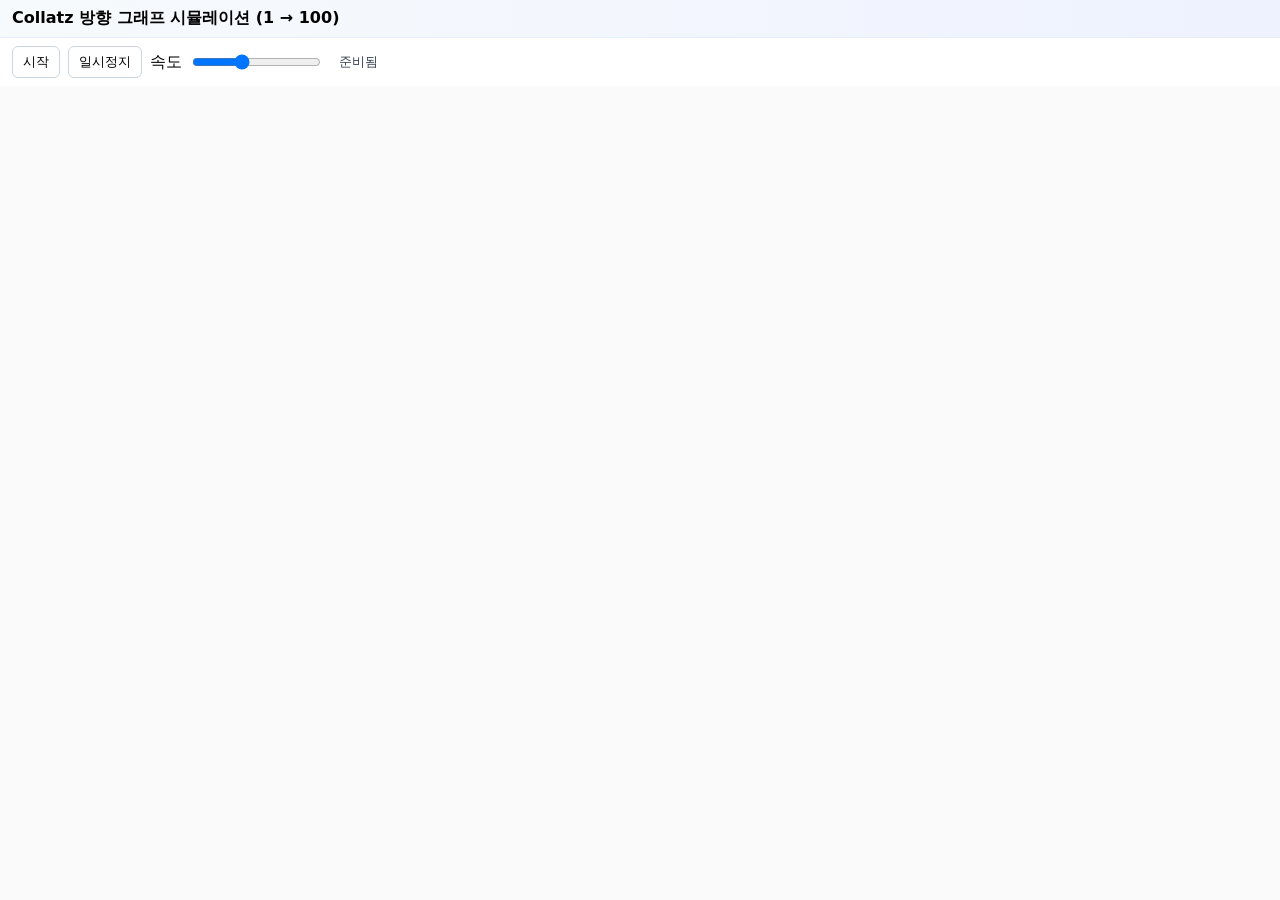
<file: CollatzConjecture/index.html>
<!doctype html>
<html lang="ko">
  <head>
    <meta charset="utf-8" />
    <meta name="viewport" content="width=device-width,initial-scale=1" />
    <title>Collatz Directed Graph — D3 시뮬레이션</title>
    <style>
      /* 기본 페이지 레이아웃 */
      html, body { height: 100%; margin: 0; font-family: Inter, system-ui, Arial; }
      #app { height: 100vh; display: flex; flex-direction: column; }
      header { padding: 8px 12px; background: linear-gradient(90deg,#f7fafc,#eef2ff); border-bottom: 1px solid #e6eef9; }
      header h1 { margin: 0; font-size: 16px; }
      #controls { padding: 8px 12px; display: flex; gap: 8px; align-items: center; }
      button { padding: 6px 10px; border-radius: 6px; border: 1px solid #cbd5e1; background: white; cursor: pointer; }
      button:active { transform: translateY(1px); }
      #vis { flex: 1; background: #fafafa; }
      .node { stroke: #ddd; stroke-width: 1px; }
      .node text { pointer-events: none; font-size: 10px; font-weight: 600; fill: black; }
      .link { fill: none; stroke: #333; stroke-width: 2.5; stroke-opacity: 0.9; }
      .legend { font-size: 12px; }
      .status { margin-left: 8px; color: #374151; font-size: 13px; }
    </style>
  </head>
  <body>
    <div id="app">
      <header>
        <h1>Collatz 방향 그래프 시뮬레이션 (1 → 100)</h1>
      </header>
      <div id="controls">
        <button id="startBtn">시작</button>
        <button id="pauseBtn">일시정지</button>
        <label for="speed">속도</label>
        <input id="speed" type="range" min="0.1" max="2.5" step="0.1" value="1" />
        <div class="status" id="status">준비됨</div>
      </div>
      <div id="vis"></div>
    </div>

    <!-- d3.js v7 -->
    <script src="https://d3js.org/d3.v7.min.js"></script>
    <script>
      // 설정값
      const WIDTH = window.innerWidth;
      const HEIGHT = window.innerHeight - 120;
      const MAX_N = 100; // 1..MAX_N
      const NODE_RADIUS = 18;
      let animationSpeed = 1.0; // 슬라이더로 조절

      // 그래프 데이터 저장소
      const nodesById = new Map(); // id -> nodeObj
      const links = []; // {source: id, target: id, pathId}
      const pathsMeta = []; // 각 시작 n에 대한 메타정보

      // D3 시각화 준비
      const svg = d3.select('#vis')
        .append('svg')
        .attr('width', '100%')
        .attr('height', HEIGHT)
        .attr('viewBox', `0 0 ${WIDTH} ${HEIGHT}`)
        .style('display', 'block');

      // pan/zoom 그룹
      const gMain = svg.append('g').attr('class', 'g-main');

      // 화살표 마커
      svg.append('defs').append('marker')
        .attr('id', 'arrow')
        .attr('viewBox', '0 -5 10 10')
        .attr('refX', 10)
        .attr('refY', 0)
        .attr('markerWidth', 6)
        .attr('markerHeight', 6)
        .attr('orient', 'auto')
        .append('path')
        .attr('d', 'M0,-5L10,0L0,5');

      // 링크 그룹과 노드 그룹
      const linkLayer = gMain.append('g').attr('class', 'link-layer');
      const nodeLayer = gMain.append('g').attr('class', 'node-layer');

      // force simulation
      const simulation = d3.forceSimulation()
        .force('link', d3.forceLink().id(d => d.id).distance(d => 80))
        .force('charge', d3.forceManyBody().strength(-200))
        .force('center', d3.forceCenter(WIDTH / 2, HEIGHT / 2))
        .force('collision', d3.forceCollide().radius(NODE_RADIUS + 6));

      // SVG zoom
      const zoom = d3.zoom()
        .scaleExtent([0.2, 4])
        .on('zoom', (event) => { gMain.attr('transform', event.transform); });

      svg.call(zoom);

      // 노드/링크 렌더러
      function updateGraph() {
        const nodeData = Array.from(nodesById.values());

        // links selection
        const linkSel = linkLayer.selectAll('.link').data(links, d => `${d.source}->${d.target}`);

        const linkEnter = linkSel.enter().append('path')
          .attr('class', 'link')
          .attr('marker-end', 'url(#arrow)')
          .style('stroke-width', 2)
          .style('stroke', d => d.color || '#999')
          .attr('opacity', 0);

        linkEnter.transition().duration(300).attr('opacity', 1);

        linkSel.exit().transition().duration(200).attr('opacity', 0).remove();

        // nodes selection
        const nodeSel = nodeLayer.selectAll('.node').data(nodeData, d => d.id);

        const nodeEnter = nodeSel.enter().append('g')
          .attr('class', 'node')
          .call(d3.drag()
            .on('start', (event, d) => {
              if (!event.active) simulation.alphaTarget(0.3).restart();
              d.fx = d.x;
              d.fy = d.y;
            })
            .on('drag', (event, d) => {
              d.fx = event.x;
              d.fy = event.y;
            })
            .on('end', (event, d) => {
              if (!event.active) simulation.alphaTarget(0);
              d.fx = null;
              d.fy = null;
            })
          );

        nodeEnter.append('circle')
          .attr('r', NODE_RADIUS)
          .attr('fill', d => d.color)
          .style('stroke', '#cbd5e1')
          .style('stroke-width', 1);

        nodeEnter.append('text')
          .attr('text-anchor', 'middle')
          .attr('dy', '0.36em')
          .text(d => d.id)
          .style('stroke', 'none')
          .style('stroke-width', 0);

        nodeSel.select('circle').transition().duration(300).attr('fill', d => d.color);
        nodeSel.select('text').text(d => d.id);

        nodeSel.exit().transition().duration(200).style('opacity', 0).remove();

        simulation.nodes(nodeData).on('tick', ticked);
        simulation.force('link').links(links);
        simulation.alpha(0.8).restart();
      }

      // 링크와 노드의 위치 업데이트
      function ticked() {
        linkLayer.selectAll('.link').attr('d', d => {
          const s = d.source;
          const t = d.target;
          if (!s || !t) return '';
          const dx = t.x - s.x;
          const dy = t.y - s.y;
          const dist = Math.sqrt(dx*dx + dy*dy) || 1;
          const normX = dx / dist;
          const normY = dy / dist;
          const sourceX = s.x + normX * NODE_RADIUS * 0.9;
          const sourceY = s.y + normY * NODE_RADIUS * 0.9;
          const targetX = t.x - normX * NODE_RADIUS;
          const targetY = t.y - normY * NODE_RADIUS;
          return `M${sourceX},${sourceY} L${targetX},${targetY}`;
        });

        nodeLayer.selectAll('.node')
          .attr('transform', d => `translate(${d.x},${d.y})`);
      }

      // 헬퍼 함수: 노드 가져오기
      function getNodeById(id) {
        return nodesById.get(String(id));
      }

      // Collatz 수열 계산
      function collatzSequence(n) {
        const seq = [n];
        let x = n;
        while (x !== 1) {
          if (x % 2 === 0) x = x / 2;
          else x = 3 * x + 1;
          seq.push(x);
          // 안전장치: 너무 커지면 중단
          if (seq.length > 2000) break;
        }
        return seq;
      }

      // 색상 생성: 파스텔톤
      function pastelColorForPath(seed, index, length) {
        // seed는 시작값(경로 id), index는 위치, length는 경로 길이
        const hue = (seed * 37) % 360; // 간단한 해시
        const lightnessBase = 78 - Math.min(25, length / 6);
        const lightness = lightnessBase - (index / Math.max(1,length)) * 12;
        const saturation = 40; // 파스텔 느낌
        return `hsl(${hue} ${saturation}% ${Math.max(55, lightness)}%)`;
      }

      // 경로를 애니메이션으로 추가
      async function addPathAnimated(startN, opts = {}) {
        const seq = collatzSequence(startN).map(String);
        const pathId = startN;
        pathsMeta.push({ pathId, startN, seqLength: seq.length });

        for (let i = 0; i < seq.length - 1; i++) {
          const a = seq[i];
          const b = seq[i+1];

          // 노드가 없으면 만들어서 지도(그래프)에 추가
          if (!nodesById.has(a)) {
            const color = pastelColorForPath(pathId, i, seq.length);
            nodesById.set(a, { id: a, color });
          }

          if (!nodesById.has(b)) {
            const color = pastelColorForPath(pathId, i+1, seq.length);
            nodesById.set(b, { id: b, color });
          }

          // 링크가 이미 없을 때만 추가
          const exists = links.find(l => String(l.source) === String(a) && String(l.target) === String(b));
          if (!exists) {
            links.push({ source: String(a), target: String(b), pathId, color: pastelColorForPath(pathId, i, seq.length) });
          }

          // 노드가 이미 존재하면 색깔을 조정(같은 경로에선 유사한 색)
          const nodeA = nodesById.get(a);
          const nodeB = nodesById.get(b);
          nodeA.color = nodeA.color || pastelColorForPath(pathId, i, seq.length);
          nodeB.color = nodeB.color || pastelColorForPath(pathId, i+1, seq.length);

          updateGraph();

          // 애니메이션 딜레이: 속도에 따른 조절
          await sleep(80 / animationSpeed);
        }

        // 경로 끝나면 상태 업데이트
        setStatus(`완료: ${startN}`);
      }

      function sleep(ms) { return new Promise(resolve => setTimeout(resolve, ms)); }

      // 전체 애니메이션 컨트롤
      let running = false;
      let paused = false;
      async function runAllPaths() {
        if (running) return;
        running = true;
        setStatus('실행 중...');
        for (let n = 1; n <= MAX_N; n++) {
          if (!running) break;
          while (paused) await sleep(100);
          setStatus(`진행: ${n} / ${MAX_N}`);
          await addPathAnimated(n);
          await sleep(150 / animationSpeed);
        }
        setStatus('모든 경로 완료');
        running = false;
      }

      // 상태창 업데이트
      function setStatus(text) { d3.select('#status').text(text); }

      // 컨트롤 바인딩
      d3.select('#startBtn').on('click', () => {
        paused = false;
        if (!running) runAllPaths();
      });

      d3.select('#pauseBtn').on('click', () => {
        paused = !paused;
        setStatus(paused ? '일시정지' : (running ? '재개' : '준비됨'));
      });

      d3.select('#speed').on('input', function() {
        animationSpeed = +this.value;
      });

      // 초기 노드(1)을 미리 넣어둠
      nodesById.set('1', { id: '1', color: pastelColorForPath(1, 0, 1) });
      updateGraph();

      // 창 리사이즈 핸들러
      window.addEventListener('resize', () => {
        const h = window.innerHeight - 120;
        svg.attr('height', h);
        simulation.force('center', d3.forceCenter(WIDTH / 2, h / 2));
      });

      // 안내 텍스트
      setStatus('준비됨 — 시작 버튼을 누르세요');
    </script>
  </body>
</html>
</file>
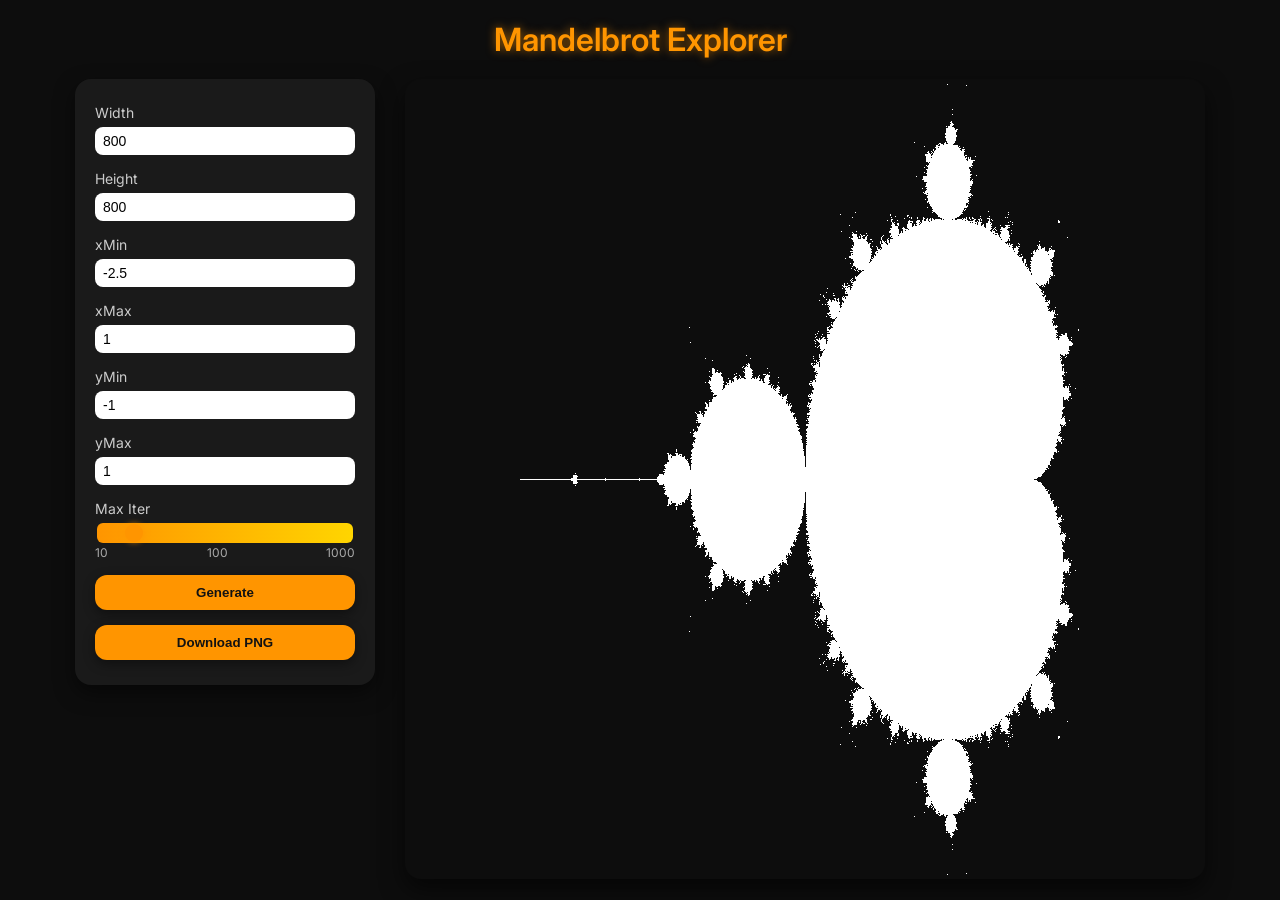
<file: MandelbrotSet/index.html>
<!DOCTYPE html>
<html lang="ko">
<head>
<meta charset="UTF-8">
<title>Mandelbrot Explorer (Transparent)</title>
<style>
@import url('https://fonts.googleapis.com/css2?family=Inter:wght@400;600&display=swap');

body {
  margin: 0;
  padding: 0;
  background: #0d0d0d;
  color: #eee;
  font-family: 'Inter', sans-serif;
  display: flex;
  flex-direction: column;
  align-items: center;
}

h1 {
  margin: 20px 0;
  font-weight: 600;
  color: #ff9500;
  text-shadow: 0 0 10px rgba(255, 149, 0, 0.6);
}

.container {
  display: flex;
  flex-direction: row;
  gap: 30px;
  flex-wrap: wrap;
  justify-content: center;
  align-items: flex-start;
}

.controls {
  background: #1a1a1a;
  padding: 25px 20px;
  border-radius: 16px;
  display: flex;
  flex-direction: column;
  gap: 15px;
  min-width: 260px;
  box-shadow: 0 8px 20px rgba(0,0,0,0.5);
  transition: transform 0.2s;
}

.controls:hover {
  transform: translateY(-5px);
}

label {
  display: flex;
  flex-direction: column;
  font-size: 14px;
  color: #ccc;
}

input[type="number"], input[type="range"] {
  margin-top: 6px;
  border-radius: 8px;
  border: none;
  padding: 6px 8px;
  font-size: 14px;
  outline: none;
}

input[type="range"] {
  -webkit-appearance: none;
  background: linear-gradient(to right, #ff9500, #ffd500);
  height: 8px;
  border-radius: 6px;
  cursor: pointer;
}

input[type="range"]::-webkit-slider-thumb {
  -webkit-appearance: none;
  width: 18px;
  height: 18px;
  border-radius: 50%;
  background: #ff9500;
  box-shadow: 0 0 6px rgba(255,149,0,0.8);
  cursor: pointer;
}

button {
  padding: 10px 16px;
  border-radius: 12px;
  border: none;
  cursor: pointer;
  font-weight: 600;
  background: #ff9500;
  color: #121212;
  transition: 0.2s;
  box-shadow: 0 4px 12px rgba(0,0,0,0.4);
}

button:hover {
  background: #ffb733;
  transform: translateY(-2px);
}

button:active {
  transform: translateY(1px);
}

canvas {
  border-radius: 16px;
  background: transparent;
  box-shadow: 0 10px 25px rgba(0,0,0,0.6);
  max-width: 90vw;
  height: auto;
}

.slider-label {
  display: flex;
  justify-content: space-between;
  font-size: 12px;
  color: #aaa;
}
</style>
</head>
<body>

<h1>Mandelbrot Explorer</h1>

<div class="container">
  <div class="controls">
    <label>
      Width
      <input type="number" id="width" value="800" min="100" max="2000">
    </label>
    <label>
      Height
      <input type="number" id="height" value="800" min="100" max="2000">
    </label>
    <label>
      xMin
      <input type="number" step="0.01" id="xMin" value="-2.5">
    </label>
    <label>
      xMax
      <input type="number" step="0.01" id="xMax" value="1">
    </label>
    <label>
      yMin
      <input type="number" step="0.01" id="yMin" value="-1">
    </label>
    <label>
      yMax
      <input type="number" step="0.01" id="yMax" value="1">
    </label>
    <label>
      Max Iter
      <input type="range" id="maxIter" min="10" max="1000" value="100">
      <div class="slider-label">
        <span>10</span>
        <span id="maxIterVal">100</span>
        <span>1000</span>
      </div>
    </label>
    <button id="generate">Generate</button>
    <button id="download">Download PNG</button>
  </div>

  <canvas id="mandelbrot" width="800" height="800"></canvas>
</div>

<script>
const canvas = document.getElementById('mandelbrot');
const ctx = canvas.getContext('2d');

function mandelbrot(cx, cy, maxIter) {
  let x = 0, y = 0, iter = 0;
  while(x*x + y*y <= 4 && iter < maxIter) {
    const xTemp = x*x - y*y + cx;
    y = 2*x*y + cy;
    x = xTemp;
    iter++;
  }
  return iter;
}

function generate() {
  const width = parseInt(document.getElementById('width').value);
  const height = parseInt(document.getElementById('height').value);
  const xMin = parseFloat(document.getElementById('xMin').value);
  const xMax = parseFloat(document.getElementById('xMax').value);
  const yMin = parseFloat(document.getElementById('yMin').value);
  const yMax = parseFloat(document.getElementById('yMax').value);
  const maxIter = parseInt(document.getElementById('maxIter').value);

  canvas.width = width;
  canvas.height = height;

  const imgData = ctx.createImageData(width, height);
  const data = imgData.data;

  for(let py=0; py<height; py++) {
    for(let px=0; px<width; px++) {
      const x0 = xMin + (px/width)*(xMax-xMin);
      const y0 = yMax - (py/height)*(yMax-yMin);

      const iter = mandelbrot(x0, y0, maxIter);

      const idx = (py*width + px)*4;

      if(iter === maxIter){
        const color = Math.floor(255*iter/maxIter);
        data[idx] = color;
        data[idx+1] = color;
        data[idx+2] = color;
        data[idx+3] = 255; // 완전 투명
      } else {
        data[idx] = 0;
        data[idx+1] = 0;
        data[idx+2] = 0;
        data[idx+3] = 0; // 불투명
      }
    }
  }

  ctx.putImageData(imgData, 0, 0);
}

document.getElementById('generate').addEventListener('click', generate);

document.getElementById('download').addEventListener('click', () => {
  const link = document.createElement('a');
  link.download = 'mandelbrot.png';
  link.href = canvas.toDataURL('image/png');
  link.click();
});

const maxIterSlider = document.getElementById('maxIter');
const maxIterVal = document.getElementById('maxIterVal');
maxIterSlider.addEventListener('input', () => {
  maxIterVal.textContent = maxIterSlider.value;
});

generate();
</script>

</body>
</html>
</file>
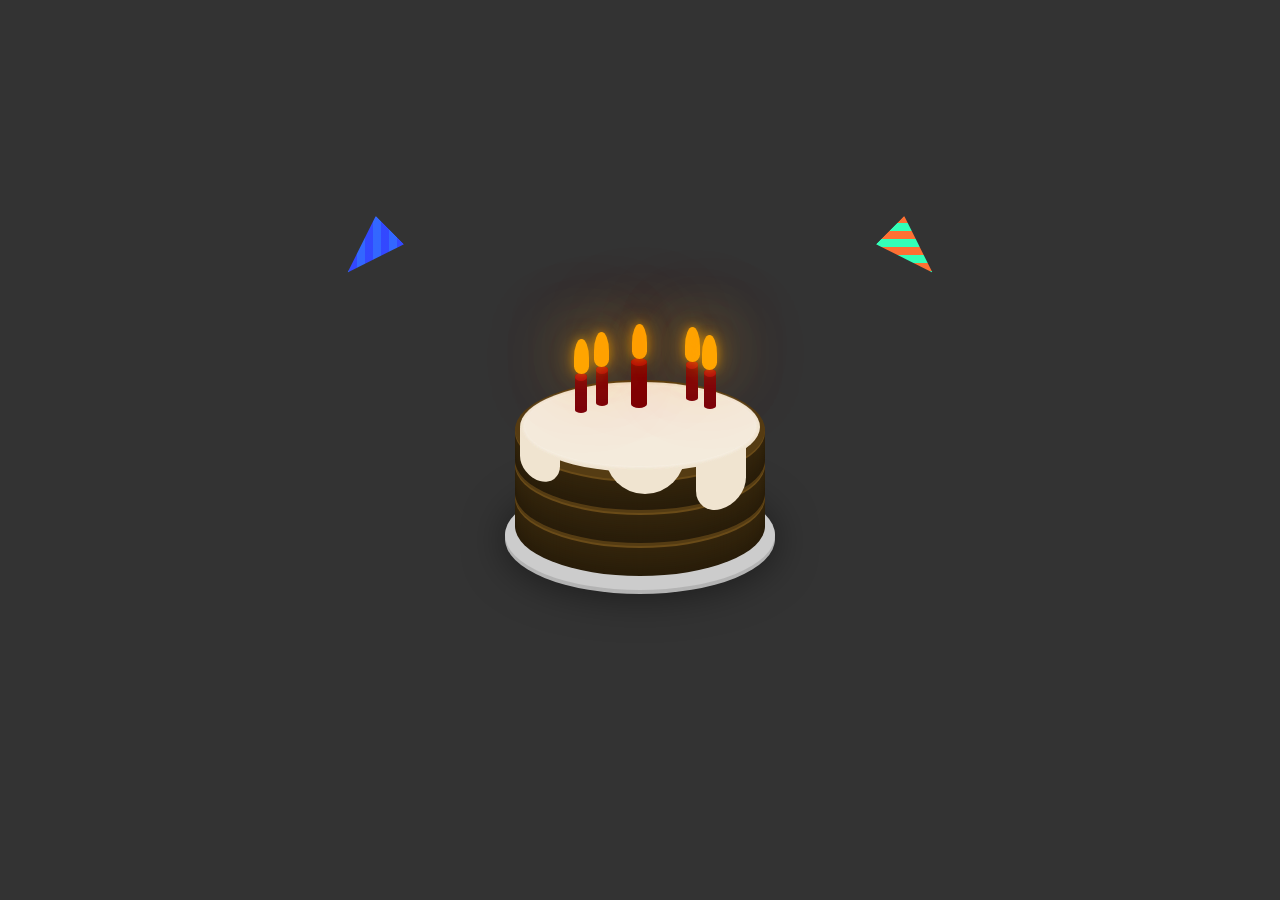
<file: Birthday/14/index.html>
<!DOCTYPE html>
<html lang="ko">
<head>
  <meta charset="UTF-8">
  <meta name="viewport" content="width=device-width, initial-scale=1.0">
  <title>생일 케이크</title>
  <link rel="stylesheet" href="style.css">
</head>
<body>
  <div class="cake">
    <div class="plate"></div>
    <div class="layer layer-bottom"></div>
    <div class="layer layer-middle"></div>
    <div class="layer layer-top"></div>
    <div class="icing"></div>
    <div class="drip drip1"></div>
    <div class="drip drip2"></div>
    <div class="drip drip3"></div>
    <div class="candle-large">
        <div class="flame"></div>
    </div>
    <div class="candle-small">
        <div class="flame"></div>
    </div>
    <div class="candle-small">
        <div class="flame"></div>
    </div>
    <div class="candle-small">
        <div class="flame"></div>
    </div>
    <div class="candle-small">
        <div class="flame"></div>
    </div>
    <div class="popper-container left">
      <div class="popper-shell"></div>
      <div class="confetti"></div>
      <div class="confetti"></div>
      <div class="confetti"></div>
      <div class="confetti"></div>
      <div class="confetti"></div>
      <div class="confetti"></div>
      <div class="confetti"></div>
      <div class="confetti"></div>
      <div class="confetti"></div>
      <div class="confetti"></div>
    </div>
    <div class="popper-container right">
      <div class="popper-shell"></div>
      <div class="confetti"></div>
      <div class="confetti"></div>
      <div class="confetti"></div>
      <div class="confetti"></div>
      <div class="confetti"></div>
      <div class="confetti"></div>
      <div class="confetti"></div>
      <div class="confetti"></div>
      <div class="confetti"></div>
      <div class="confetti"></div>
    </div>
  </div>
  <script src="script.js"></script>
</body>
</html>
</file>
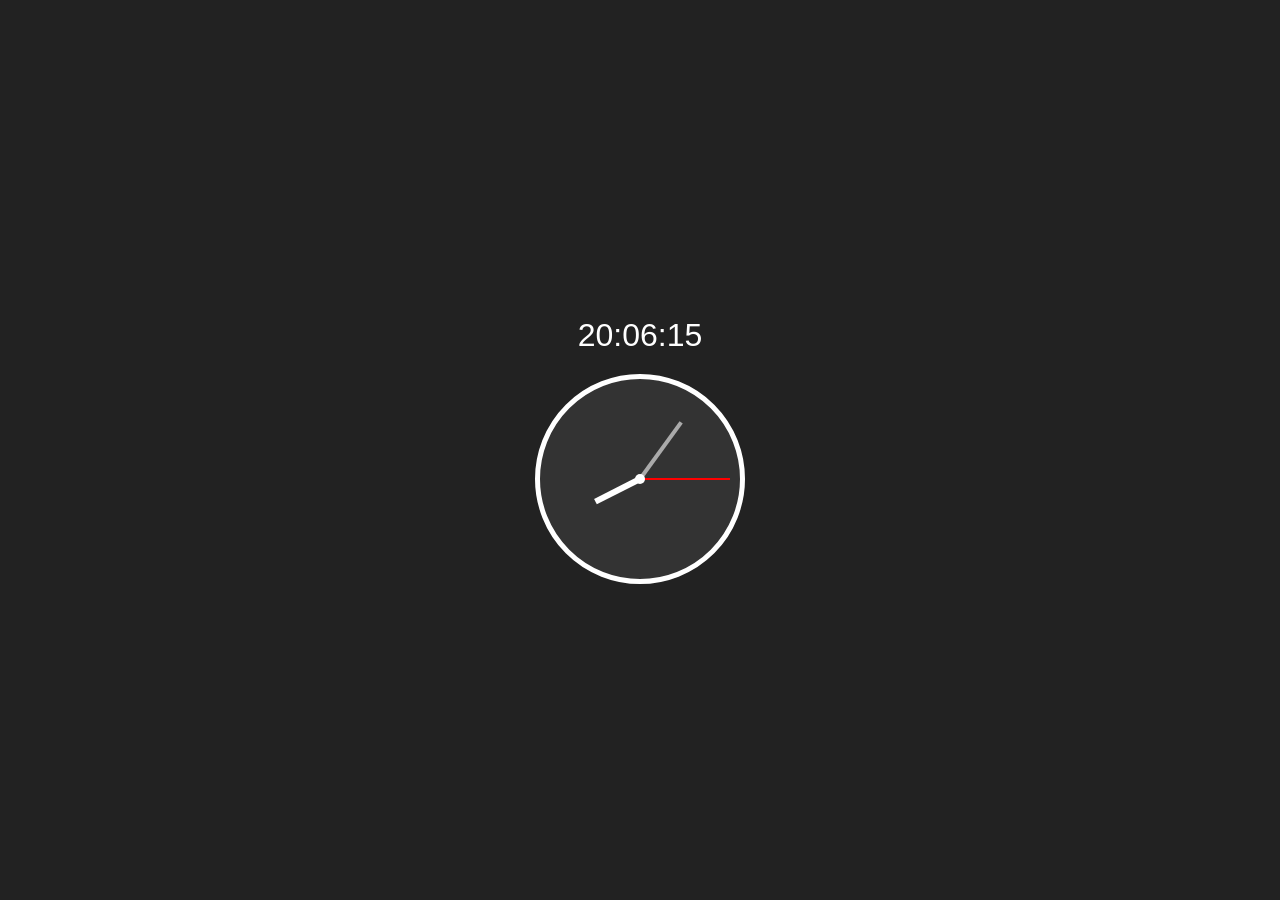
<file: Clock/clock.html>
<!DOCTYPE html>
<html lang="en">
<head>
  <meta charset="UTF-8">
  <meta name="viewport" content="width=device-width, initial-scale=1.0">
  <title>Hybrid Clock</title>
  <style>
    body {
      display: flex;
      flex-direction: column;
      justify-content: center;
      align-items: center;
      height: 100vh;
      margin: 0;
      font-family: Arial, sans-serif;
      background-color: #222;
      color: #fff;
    }
    #digitalClock {
      font-size: 2rem;
      margin-bottom: 20px;
    }
    .clock {
      position: relative;
      width: 200px;
      height: 200px;
      border: 5px solid #fff;
      border-radius: 50%;
      background-color: #333;
    }
    .clock .hand {
      position: absolute;
      bottom: 50%;
      left: 50%;
      transform-origin: bottom;
      transform: translateX(-50%) rotate(0deg);
    }
    .hand.hour {
      width: 6px;
      height: 50px;
      background-color: #fff;
    }
    .hand.minute {
      width: 4px;
      height: 70px;
      background-color: #aaa;
    }
    .hand.second {
      width: 2px;
      height: 90px;
      background-color: red;
    }
    .center {
      position: absolute;
      width: 10px;
      height: 10px;
      background-color: #fff;
      border-radius: 50%;
      top: 50%;
      left: 50%;
      transform: translate(-50%, -50%);
    }
  </style>
</head>
<body>
  <div id="digitalClock">00:00:00</div>
  <div class="clock">
    <div class="hand hour" id="hourHand"></div>
    <div class="hand minute" id="minuteHand"></div>
    <div class="hand second" id="secondHand"></div>
    <div class="center"></div>
  </div>
  <script>
    function updateClock() {
      const now = new Date();
      const hours = now.getHours();
      const minutes = now.getMinutes();
      const seconds = now.getSeconds();

      // Update Digital Clock
      const digitalClock = document.getElementById("digitalClock");
      digitalClock.textContent = `${String(hours).padStart(2, "0")}:${String(minutes).padStart(2, "0")}:${String(seconds).padStart(2, "0")}`;

      // Update Analog Clock
      const hourHand = document.getElementById("hourHand");
      const minuteHand = document.getElementById("minuteHand");
      const secondHand = document.getElementById("secondHand");

      const hourDeg = (hours % 12) * 30 + minutes * 0.5; // 360° / 12 hours
      const minuteDeg = minutes * 6; // 360° / 60 minutes
      const secondDeg = seconds * 6; // 360° / 60 seconds

      hourHand.style.transform = `translateX(-50%) rotate(${hourDeg}deg)`;
      minuteHand.style.transform = `translateX(-50%) rotate(${minuteDeg}deg)`;
      secondHand.style.transform = `translateX(-50%) rotate(${secondDeg}deg)`;
    }

    setInterval(updateClock, 1000);
    updateClock(); // Initial call to set the clock immediately
  </script>
</body>
</html>
</file>
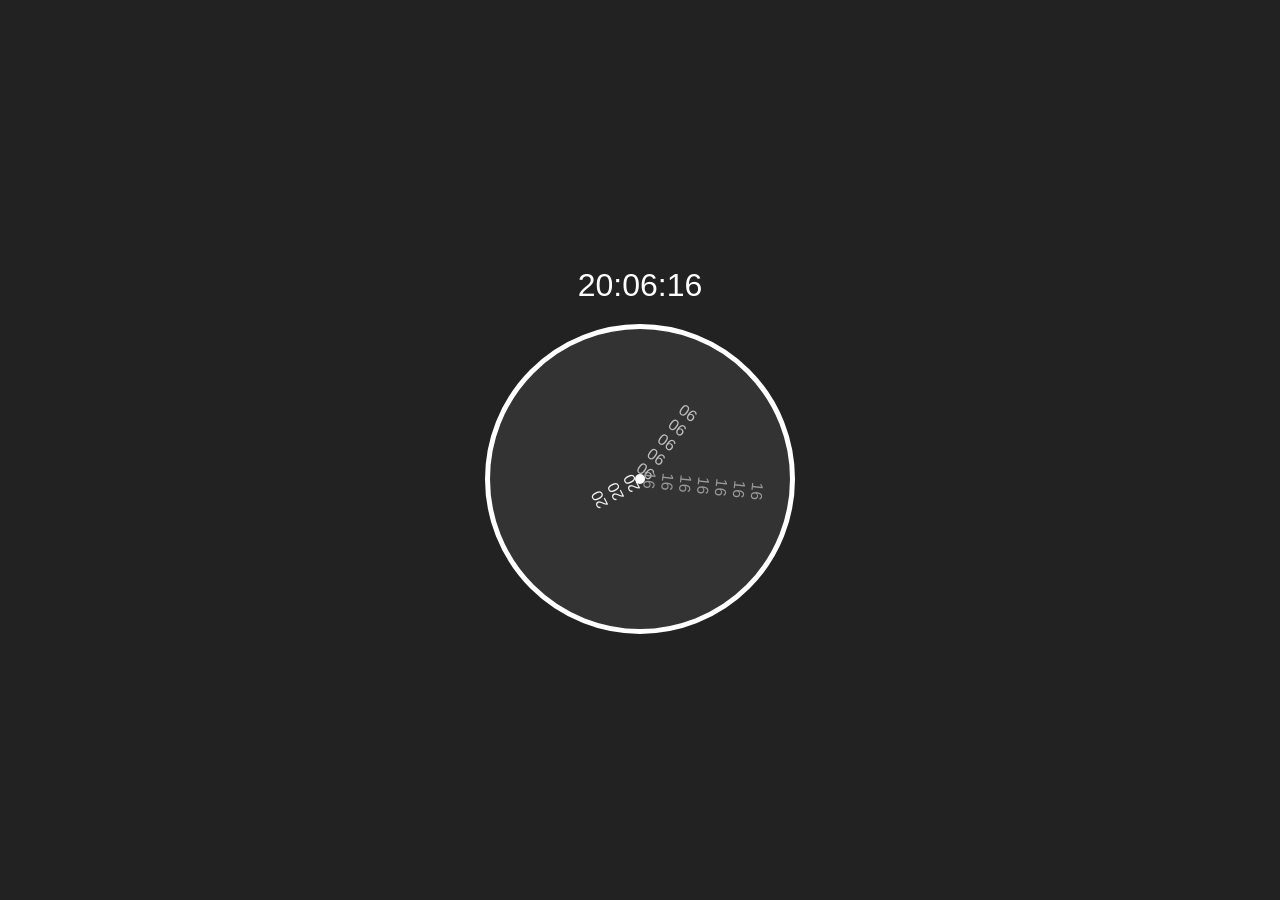
<file: Clock/digital+analog clock.html>
<!DOCTYPE html>
<html lang="en">
<head>
  <meta charset="UTF-8">
  <meta name="viewport" content="width=device-width, initial-scale=1.0">
  <title>Hybrid Clock</title>
  <style>
    body {
      display: flex;
      flex-direction: column;
      justify-content: center;
      align-items: center;
      height: 100vh;
      margin: 0;
      font-family: Arial, sans-serif;
      background-color: #222;
      color: #fff;
    }
    #digitalClock {
      font-size: 2rem;
      margin-bottom: 20px;
    }
    .clock {
      position: relative;
      width: 300px;
      height: 300px;
      border: 5px solid #fff;
      border-radius: 50%;
      background-color: #333;
    }
    .hand {
      position: absolute;
      bottom: 50%;
      left: 50%;
      transform-origin: bottom;
      transform: translateX(-50%) rotate(0deg);
      display: flex;
      flex-direction: column;
      align-items: center;
      justify-content: flex-end;
      pointer-events: none;
    }
    .hand span {
      font-size: 1rem;
    }
    .hour {
      height: 100px;
      color: #f2f2f2; /* 더 밝은 회색 */
    }
    .minute {
      height: 150px;
      color: #bfbfbf; /* 밝은 회색 */
    }
    .second {
      height: 200px;
      color: #999999; /* 더 밝은 회색 */
    }
    .center {
      position: absolute;
      width: 10px;
      height: 10px;
      background-color: #fff;
      border-radius: 50%;
      top: 50%;
      left: 50%;
      transform: translate(-50%, -50%);
    }
  </style>
</head>
<body>
  <div id="digitalClock">00:00:00</div>
  <div class="clock">
    <div class="hand hour" id="hourHand"></div>
    <div class="hand minute" id="minuteHand"></div>
    <div class="hand second" id="secondHand"></div>
    <div class="center"></div>
  </div>
  <script>
    function updateClock() {
      const now = new Date();
      const hours = now.getHours();
      const minutes = now.getMinutes();
      const seconds = now.getSeconds();

      // Update Digital Clock
      const digitalClock = document.getElementById("digitalClock");
      digitalClock.textContent = `${String(hours).padStart(2, "0")}:${String(minutes).padStart(2, "0")}:${String(seconds).padStart(2, "0")}`;

      // Prepare hands
      const hourHand = document.getElementById("hourHand");
      const minuteHand = document.getElementById("minuteHand");
      const secondHand = document.getElementById("secondHand");

      hourHand.innerHTML = '';
      minuteHand.innerHTML = '';
      secondHand.innerHTML = '';

      // Add numbers for hour, minute, second hands
      for (let i = 0; i < 3; i++) {
        const hourSpan = document.createElement('span');
        hourSpan.textContent = hours % 24;
        hourHand.appendChild(hourSpan);
      }

      for (let i = 0; i < 5; i++) {
        const minuteSpan = document.createElement('span');
        minuteSpan.textContent = String(minutes).padStart(2, '0');
        minuteHand.appendChild(minuteSpan);
      }

      for (let i = 0; i < 7; i++) {
        const secondSpan = document.createElement('span');
        secondSpan.textContent = String(seconds).padStart(2, '0');
        secondHand.appendChild(secondSpan);
      }

      // Update hand rotations
      const hourDeg = (hours % 12) * 30 + minutes * 0.5;
      const minuteDeg = minutes * 6;
      const secondDeg = seconds * 6;

      hourHand.style.transform = `translateX(-50%) rotate(${hourDeg}deg)`;
      minuteHand.style.transform = `translateX(-50%) rotate(${minuteDeg}deg)`;
      secondHand.style.transform = `translateX(-50%) rotate(${secondDeg}deg)`;
    }

    setInterval(updateClock, 1000);
    updateClock(); // Initial call
  </script>
</body>
</html>
</file>
<file: Birthday/14/style.css>
body {
  background-color: #333;
}

.cake {
  position: absolute;
  width: 250px;
  height: 200px;
  top: 50%;
  left: 50%;
  margin-top: -70px;
  margin-left: -125px;
}

.shaking {
  /* Animation will be applied directly to popper-container via JS */
}

.plate {
  width: 270px;
  height: 110px;
  position: absolute;
  bottom: -10px;
  left: -10px;
  background-color: #ccc;
  border-radius: 50%;
  box-shadow: 0 2px 0 rgb(178.5, 178.5, 178.5), 0 4px 0 rgb(178.5, 178.5, 178.5), 0 5px 40px rgba(0, 0, 0, 0.5);
}

.cake > * {
  position: absolute;
}

.layer {
  position: absolute;
  display: block;
  width: 250px;
  height: 100px;
  border-radius: 50%;
  background-color: #553c13;
  box-shadow: 0 2px 0px rgb(105.8413461538, 74.7115384615, 23.6586538462), 0 4px 0px rgb(50.8201923077, 35.8730769231, 11.3598076923), 0 6px 0px rgb(49.9865384615, 35.2846153846, 11.1734615385), 0 8px 0px rgb(49.1528846154, 34.6961538462, 10.9871153846), 0 10px 0px rgb(48.3192307692, 34.1076923077, 10.8007692308), 0 12px 0px rgb(47.4855769231, 33.5192307692, 10.6144230769), 0 14px 0px rgb(46.6519230769, 32.9307692308, 10.4280769231), 0 16px 0px rgb(45.8182692308, 32.3423076923, 10.2417307692), 0 18px 0px rgb(44.9846153846, 31.7538461538, 10.0553846154), 0 20px 0px rgb(44.1509615385, 31.1653846154, 9.8690384615), 0 22px 0px rgb(43.3173076923, 30.5769230769, 9.6826923077), 0 24px 0px rgb(42.4836538462, 29.9884615385, 9.4963461538), 0 26px 0px rgb(41.65, 29.4, 9.31), 0 28px 0px rgb(40.8163461538, 28.8115384615, 9.1236538462), 0 30px 0px rgb(39.9826923077, 28.2230769231, 8.9373076923);
}

.layer-top {
  top: 0px;
}

.layer-middle {
  top: 33px;
}

.layer-bottom {
  top: 66px;
}

.icing {
  top: 2px;
  left: 5px;
  background-color: #f0e4d0;
  width: 240px;
  height: 90px;
  border-radius: 50%;
}
.icing:before {
  content: "";
  position: absolute;
  top: 4px;
  right: 5px;
  bottom: 6px;
  left: 5px;
  background-color: rgb(243.7016129032, 234.6629032258, 219.5983870968);
  box-shadow: 0 0 4px rgb(246.1693548387, 239.1048387097, 227.3306451613), 0 0 4px rgb(246.1693548387, 239.1048387097, 227.3306451613), 0 0 4px rgb(246.1693548387, 239.1048387097, 227.3306451613);
  border-radius: 50%;
  z-index: 1;
}

.drip {
  display: block;
  width: 50px;
  height: 60px;
  border-bottom-left-radius: 25px;
  border-bottom-right-radius: 25px;
  background-color: #f0e4d0;
}

.drip1 {
  top: 53px;
  left: 5px;
  transform: skewY(15deg);
  height: 48px;
  width: 40px;
}

.drip2 {
  top: 69px;
  left: 181px;
  transform: skewY(-15deg);
}

.drip3 {
  top: 54px;
  left: 90px;
  width: 80px;
  border-bottom-left-radius: 40px;
  border-bottom-right-radius: 40px;
}

.candle-large {
  background-color: #7B020B;
  width: 16px;
  height: 50px;
  border-radius: 8px/4px;
  top: -20px;
  left: 50%;
  margin-left: -8px;
  z-index: 10;
}

.candle-small {
  background-color: #7B020B;
  width: 12px;
  height: 40px;
  border-radius: 6px/3px;
  z-index: 10;
  position: absolute;
}

.candle-large:before, .candle-small:before {
  content: "";
  position: absolute;
  top: 0;
  left: 0;
  width: 100%;
  height: 8px;
  border-radius: 50%;
  background-color: rgb(173.184, 2.816, 15.488);
}

.flame {
  position: absolute;
  background-color: orange;
  width: 15px;
  height: 35px;
  border-radius: 10px 10px 10px 10px/25px 25px 10px 10px;
  top: -34px;
  left: 50%;
  margin-left: -7.5px;
  z-index: 10;
  box-shadow: 0 0 10px rgba(255, 165, 0, 0.5), 0 0 20px rgba(255, 165, 0, 0.5), 0 0 60px rgba(255, 165, 0, 0.5), 0 0 80px rgba(255, 165, 0, 0.5);
  transform-origin: 50% 90%;
  animation: flicker 1s ease-in-out alternate infinite;
}

@keyframes flicker {
  0% {
    transform: skewX(5deg) scale(1);
    box-shadow: 0 0 10px rgba(255, 165, 0, 0.2), 0 0 20px rgba(255, 165, 0, 0.2), 0 0 60px rgba(255, 165, 0, 0.2), 0 0 80px rgba(255, 165, 0, 0.2);
  }
  25% {
    transform: skewX(-5deg) scale(1.05);
    box-shadow: 0 0 10px rgba(255, 165, 0, 0.5), 0 0 20px rgba(255, 165, 0, 0.5), 0 0 60px rgba(255, 165, 0, 0.5), 0 0 80px rgba(255, 165, 0, 0.5);
  }
  50% {
    transform: skewX(10deg) scale(0.95);
    box-shadow: 0 0 10px rgba(255, 165, 0, 0.3), 0 0 20px rgba(255, 165, 0, 0.3), 0 0 60px rgba(255, 165, 0, 0.3), 0 0 80px rgba(255, 165, 0, 0.3);
  }
  75% {
    transform: skewX(-10deg) scale(1.1);
    box-shadow: 0 0 10px rgba(255, 165, 0, 0.4), 0 0 20px rgba(255, 165, 0, 0.4), 0 0 60px rgba(255, 165, 0, 0.4), 0 0 80px rgba(255, 165, 0, 0.4);
  }
  100% {
    transform: skewX(5deg) scale(1);
    box-shadow: 0 0 10px rgba(255, 165, 0, 0.5), 0 0 20px rgba(255, 165, 0, 0.5), 0 0 60px rgba(255, 165, 0, 0.5), 0 0 80px rgba(255, 165, 0, 0.5);
  }
}

/*# sourceMappingURL=style.css.map */

.popper-container {
  position: absolute;
  top: -150px;
}

.popper-container.left {
  left: -125px;
}

.popper-container.right {
  right: -125px;
}

.popper-shell {
  width: 40px;
  height: 60px;
  background: repeating-linear-gradient(
    45deg,
    #f1c40f,
    #f1c40f 8px,
    #e74c3c 8px,
    #e74c3c 16px
  );
  position: absolute;
  top: 0;
  left: -20px;
  clip-path: polygon(50% 100%, 0 0, 100% 0);
  transform-origin: top center;
}

.popper-container.left .popper-shell {
  transform: rotate(45deg);
}

@keyframes popper-rotate {
  0%, 100% { transform: rotateZ(0deg); }
  25% { transform: rotateZ(-15deg); }
  50% { transform: rotateZ(15deg); }
  75% { transform: rotateZ(-15deg); }
}

.rotating {
  animation: popper-rotate 0.2s linear;
}

.popper-container.right .popper-shell {
  transform: rotate(-45deg);
}

.confetti {
  position: absolute;
  width: 8px;
  height: 12px;
  background-color: #f00;
  opacity: 0;
}

@keyframes confetti-flutter {
  0% {
    transform: translate(0, 0) rotateZ(0);
    opacity: 1;
  }
  25% {
    transform: translate(var(--x1), var(--y1)) rotateZ(var(--r1));
  }
  50% {
    transform: translate(var(--x2), var(--y2)) rotateZ(var(--r2));
  }
  75% {
    transform: translate(var(--x3), var(--y3)) rotateZ(var(--r3));
  }
  100% {
    transform: translate(var(--x-final), var(--y-final)) rotateZ(var(--r-final));
    opacity: 0;
  }
}

.explode .confetti {
  animation: confetti-flutter 4s linear forwards;
}
</file>
